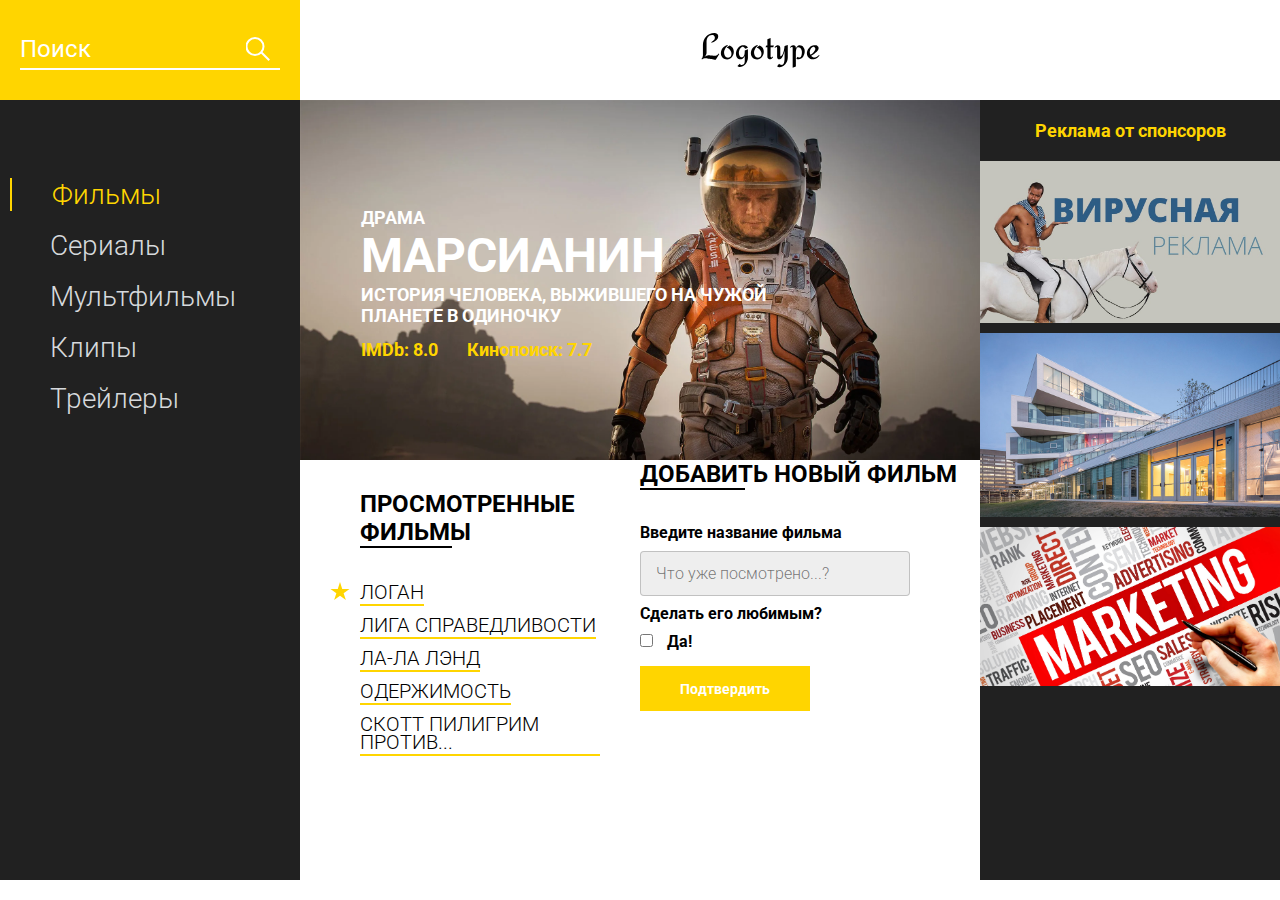
<file: index.html>
</html>
<!DOCTYPE html>
<html lang="en">

<head>
	<meta charset="UTF-8">
	<meta name="viewport" content="width=device-width, initial-scale=1.0">
	<title>Movie DB</title>
	<link href="https://fonts.googleapis.com/css?family=Roboto:300,400,700&display=swap&subset=cyrillic-ext"
		rel="stylesheet">
	<link rel="stylesheet" href="css/style.css">
</head>

<body>
	<header class="header">
		<div class="header__search">
			<form action="#">
				<input type="text" placeholder="Поиск">
			</form>
		</div>
		<div class="header__logo">
			<img src="icons/Logotype.svg" alt="logo">
		</div>
	</header>
	<main class="promo">
		<div class="promo__menu">
			<nav class="promo__menu-list">
				<ul>
					<li><a class="promo__menu-item promo__menu-item_active" href="#">Фильмы</a></li>
					<li><a class="promo__menu-item" href="#">Сериалы</a></li>
					<li><a class="promo__menu-item" href="#">Мультфильмы</a></li>
					<li><a class="promo__menu-item" href="#">Клипы</a></li>
					<li><a class="promo__menu-item" href="#">Трейлеры</a></li>
				</ul>
			</nav>
		</div>
		<div class="promo__content">
			<div class="promo__bg">
				<div class="promo__genre">ДРАМА</div>
				<div class="promo__title">МАРСИАНИН</div>
				<div class="promo__descr">ИСТОРИЯ ЧЕЛОВЕКА, ВЫЖИВШЕГО НА ЧУЖОЙ ПЛАНЕТЕ В ОДИНОЧКУ</div>
				<div class="promo__ratings">
					<span>IMDb: 8.0</span>
					<span>Кинопоиск: 7.7</span>
				</div>
			</div>
			<div class="promo__interactive">
				<div>
					<div class="promo__interactive-title">ПРОСМОТРЕННЫЕ ФИЛЬМЫ</div>
					<ul class="promo__interactive-list">
						<li class="promo__interactive-item">ЛОГАН
							<span></span>
							<div class="delete"></div>
						</li>
						<li class="promo__interactive-item">ЛИГА СПРАВЕДЛИВОСТИ
							<div class="delete"></div>
						</li>
						<li class="promo__interactive-item">ЛА-ЛА ЛЭНД
							<div class="delete"></div>
						</li>
						<li class="promo__interactive-item">ОДЕРЖИМОСТЬ
							<div class="delete"></div>
						</li>
						<li class="promo__interactive-item">СКОТТ ПИЛИГРИМ ПРОТИВ...
							<div class="delete"></div>
						</li>
					</ul>
				</div>
				<form class="add">
					<div class="promo__interactive-title">ДОБАВИТЬ НОВЫЙ ФИЛЬМ</div>
					<span>Введите название фильма</span>
					<input class="adding__input" type="text" placeholder="Что уже посмотрено...?">
					<span>Сделать его любимым?</span>
					<input type="checkbox">
					<span class="yes">Да!</span>
					<button>Подтвердить</button>
				</form>
			</div>
		</div>
		<div class="promo__adv">
			<div class="promo__adv-title">Реклама от спонсоров</div>
			<img src="img/content_1.jpeg" alt="some picture">
			<img src="img/content_2.jpeg" alt="some picture">
			<img src="img/content_3.png" alt="some picture">
		</div>
	</main>
	<script src="js/script.js"></script>
</body>

</html>
</file>
<file: css/style.css>
/* body {
	font-size: 14px;
	box-sizing: border-box;
}
h1 {
	font-style: italic;
	font-size: 40px;
	color: indigo;
	text-align: center;
}
p {
	text-align: center;
}
button {
	width: 100px;
	height: 40px;
	border-radius: 10px;
	
	margin-top: 20px;
	background-color: rgb(94, 38, 38);
	border: none;
	color: ivory;
}
img {
	width: 300px;
	padding-top: 30px;
	display: block;
	margin: 0 auto;
}
.box {
	background-color: rgb(210, 185, 185);
	width: 400px;
	height: 350px;
	overflow: scroll;
	margin: 0 auto;
	margin-top: 50px;
	padding: 10px;
}
.box-item {
	background-color: red;
	width: 200px;
	height: 200px;
}
.circle {
	background-color: blue;
	width: 100px;
	height: 100px;
	border-radius: 50%;
	margin-top: 10px;
}
.square {
	height: 100px;
	width: 100px;
	background-color: green;
	margin-bottom: 10px;
	margin-top: 10px;
} */
* {
	-webkit-box-sizing: border-box;
	box-sizing: border-box;
	margin: 0;
	padding: 0;
	font-family: 'Roboto', sans-serif
}

.header {
	display: -webkit-box;
	display: -ms-flexbox;
	display: flex;
	height: 100px
}

.header__search {
	display: -webkit-box;
	display: -ms-flexbox;
	display: flex;
	-webkit-box-pack: center;
	-ms-flex-pack: center;
	justify-content: center;
	-webkit-box-align: center;
	-ms-flex-align: center;
	align-items: center;
	height: 100%;
	width: 300px;
	background: #FFD500
}

.header__search form {
	position: relative;
	width: 260px;
	height: 30px
}

.header__search form input {
	width: 100%;
	border: none;
	border-bottom: 2px solid #fff;
	background-color: transparent;
	color: #fff;
	font-size: 24px;
	line-height: 28px;
	padding-bottom: 5px;
	outline: none
}

.header__search form input::-webkit-input-placeholder {
	color: #fff
}

.header__search form input:-ms-input-placeholder {
	color: #fff
}

.header__search form input::-ms-input-placeholder {
	color: #fff
}

.header__search form input::placeholder {
	color: #fff
}

.header__search form:after {
	content: '';
	display: block;
	position: absolute;
	top: 2px;
	right: 10px;
	background: url("../icons/search.svg") center center/cover no-repeat;
	width: 24px;
	height: 24px
}

.header__logo {
	display: -webkit-box;
	display: -ms-flexbox;
	display: flex;
	-webkit-box-pack: center;
	-ms-flex-pack: center;
	justify-content: center;
	-webkit-box-align: center;
	-ms-flex-align: center;
	align-items: center;
	height: 100%;
	width: calc(100% - 360px)
}

.promo {
	height: 780px;
	display: -webkit-box;
	display: -ms-flexbox;
	display: flex
}

.promo__menu {
	width: 300px;
	height: 100%;
	background: #212121;
	padding: 60px 0 0 10px
}

.promo__menu-item {
	display: block;
	font-size: 28px;
	line-height: 33px;
	color: #D6D9DC;
	text-decoration: none;
	font-weight: 300;
	padding-left: 40px;
	margin-top: 18px
}

.promo__menu-item:hover {
	color: #FFD500
}

.promo__menu-item_active {
	border-left: 2px solid #FFD500;
	color: #FFD500
}

.promo__content {
	width: calc(100% - 600px)
}

.promo__bg {
	height: 360px;
	background: url("../img/mars.webp") center center/cover no-repeat;
	background-position: top;
	padding: 107px 0 0 61px
}

.promo__genre {
	font-weight: bold;
	font-size: 18px;
	line-height: 21px;
	color: #FFFFFF;
	text-transform: uppercase
}

.promo__title {
	font-weight: bold;
	font-size: 48px;
	line-height: 56px;
	color: #FFFFFF;
	text-transform: uppercase
}

.promo__descr {
	width: 481px;
	font-weight: bold;
	font-size: 18px;
	line-height: 21px;
	color: #FFFFFF;
	text-transform: uppercase
}

.promo__ratings {
	margin-top: 13px
}

.promo__ratings span {
	font-weight: bold;
	font-size: 18px;
	line-height: 21px;
	color: #FFD500;
	margin-right: 25px
}

.promo__interactive {
	display: -webkit-box;
	display: -ms-flexbox;
	display: flex
}

.promo__interactive>div {
	width: 50%;
	padding: 30px 0 0 60px
}

.promo__interactive-title {
	display: inline-block;
	font-weight: bold;
	font-size: 24px;
	line-height: 28px;
	color: #000000
}

.promo__interactive-title:after {
	content: '';
	display: block;
	width: 33%;
	height: 2px;
	background-color: #000
}

.promo__interactive-list {
	list-style-type: none;
	margin-top: 35px;
	display: -webkit-box;
	display: -ms-flexbox;
	display: flex;
	-webkit-box-orient: vertical;
	-webkit-box-direction: normal;
	-ms-flex-direction: column;
	flex-direction: column;
	-webkit-box-align: start;
	-ms-flex-align: start;
	align-items: flex-start
}

.promo__interactive-item {
	display: inline-block;
	position: relative;
	font-weight: 300;
	font-size: 20px;
	line-height: 18px;
	color: #000000;
	margin-bottom: 15px;
	padding-right: 40px;
	text-transform: uppercase
}

.promo__interactive-item span {
	display: block;
	position: absolute;
	left: -30px;
	top: 50%;
	-webkit-transform: translateY(-50%);
	transform: translateY(-50%);
	width: 20px;
	height: 20px;
	background: url("../icons/Star.svg") center center/cover no-repeat
}

.promo__interactive-item:before {
	content: '';
	position: absolute;
	bottom: -5px;
	display: block;
	width: calc(100% - 40px);
	height: 2px;
	background-color: #FFD500
}

.promo__interactive-item:hover .delete {
	content: '';
	display: block;
	position: absolute;
	right: 0px;
	top: 50%;
	-webkit-transform: translateY(-50%);
	transform: translateY(-50%);
	width: 20px;
	height: 20px;
	background: url("../icons/trash.png") center center/cover no-repeat;
	cursor: pointer
}

.promo__interactive .add .promo__interactive-title {
	margin-bottom: 25px
}

.promo__interactive .add span {
	display: block;
	margin: 10px 0;
	font-weight: bold;
	font-size: 16px;
	line-height: 16px;
	color: #000000
}

.promo__interactive .add .yes {
	display: inline;
	margin-left: 10px
}

.promo__interactive .add input[type="text"] {
	width: 270px;
	height: 45px;
	line-height: 50px;
	font-size: 16px;
	background: rgba(196, 196, 196, 0.29);
	border: 1px solid rgba(0, 0, 0, 0.19);
	padding: 0 15px;
	outline: none;
	border-radius: 4px
}

.promo__interactive .add input[type="text"]::-webkit-input-placeholder {
	font-weight: 300;
	font-size: 16px;
	color: rgba(0, 0, 0, 0.53)
}

.promo__interactive .add input[type="text"]:-ms-input-placeholder {
	font-weight: 300;
	font-size: 16px;
	color: rgba(0, 0, 0, 0.53)
}

.promo__interactive .add input[type="text"]::-ms-input-placeholder {
	font-weight: 300;
	font-size: 16px;
	color: rgba(0, 0, 0, 0.53)
}

.promo__interactive .add input[type="text"]::placeholder {
	font-weight: 300;
	font-size: 16px;
	color: rgba(0, 0, 0, 0.53)
}

.promo__interactive .add button {
	display: block;
	margin-top: 15px;
	width: 170px;
	height: 45px;
	background: #FFD500;
	font-weight: bold;
	font-size: 14px;
	line-height: 14px;
	color: #FFFFFF;
	border: none;
	outline: none;
	cursor: pointer
}

.promo__interactive .add button:active {
	-webkit-transform: scale(0.95);
	transform: scale(0.95)
}

.promo__adv {
	background: #212121;
	width: 300px;
	height: 100%
}

.promo__adv-title {
	font-weight: bold;
	font-size: 18px;
	line-height: 21px;
	color: #FFD500;
	margin: 20px 0;
	text-align: center
}

.promo__adv img {
	width: 100%;
	margin-bottom: 10px
}

/*# sourceMappingURL=style.min.css.map */
</file>
